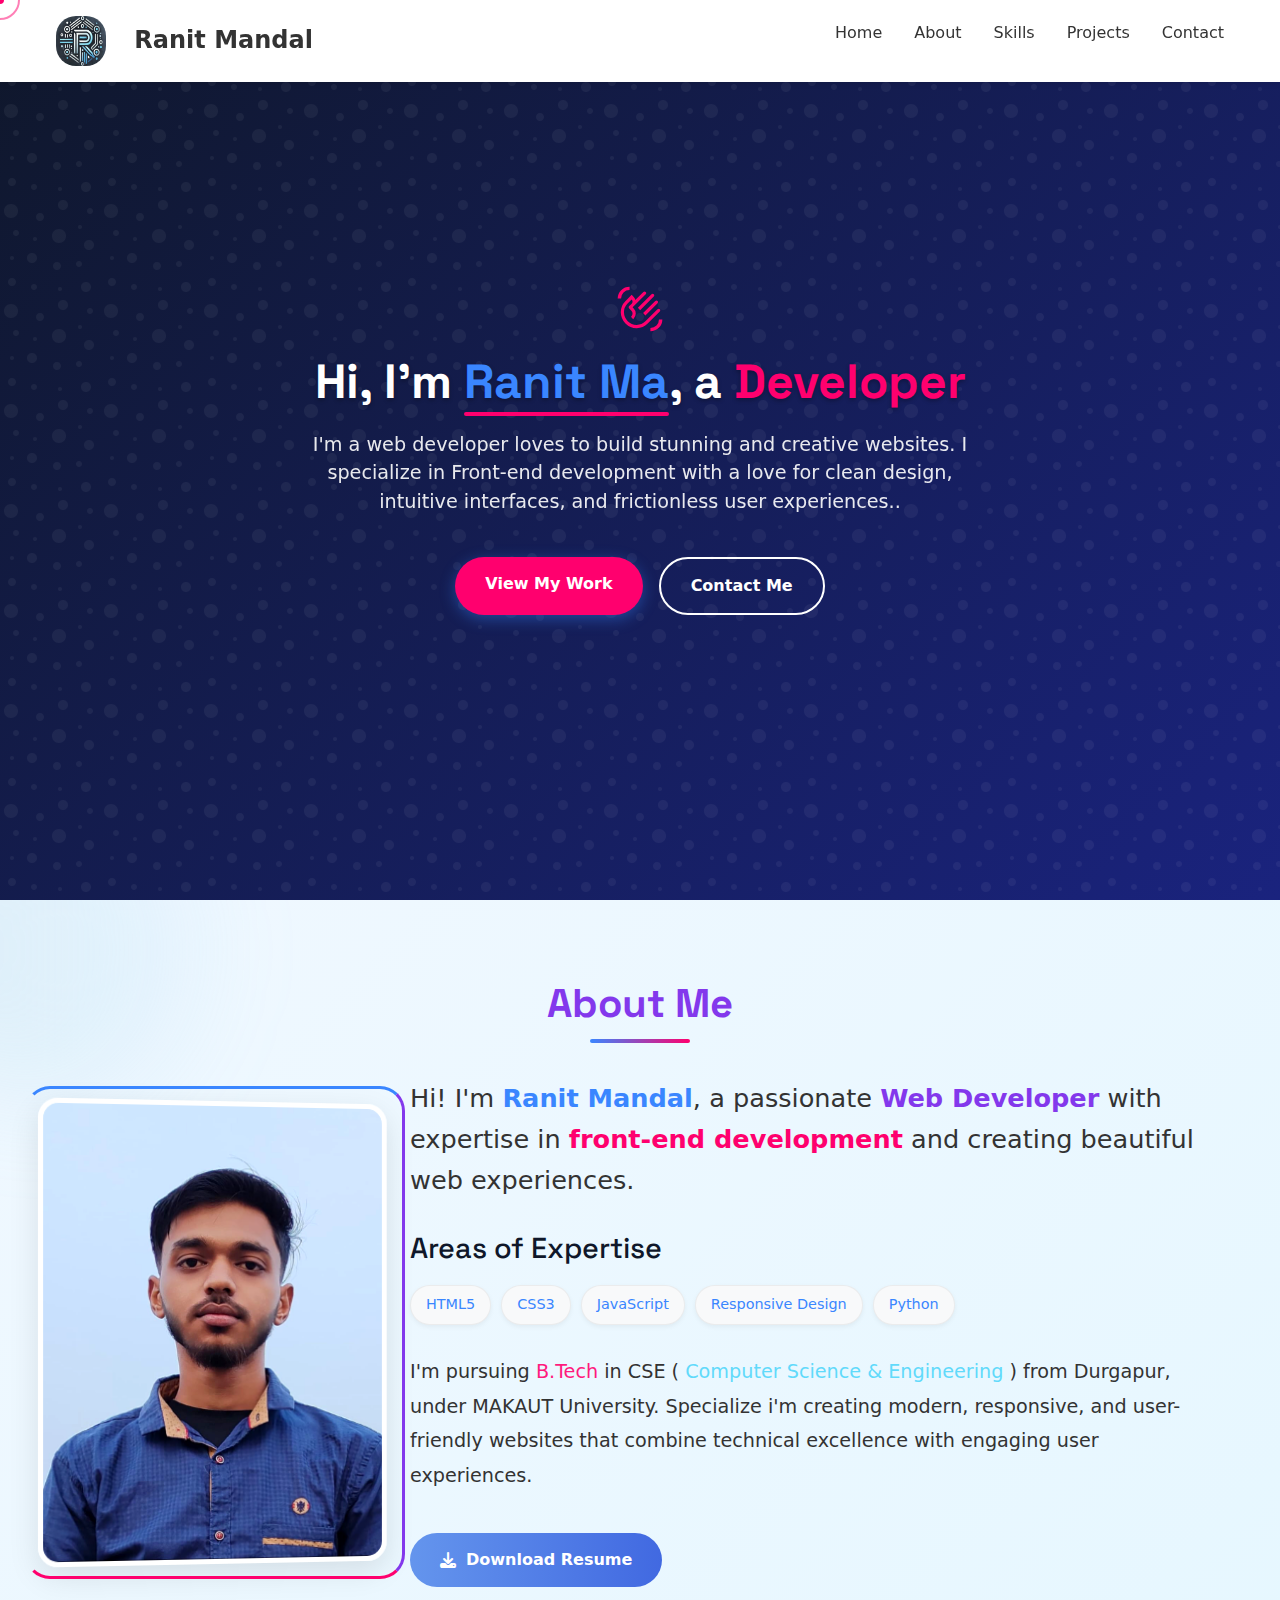
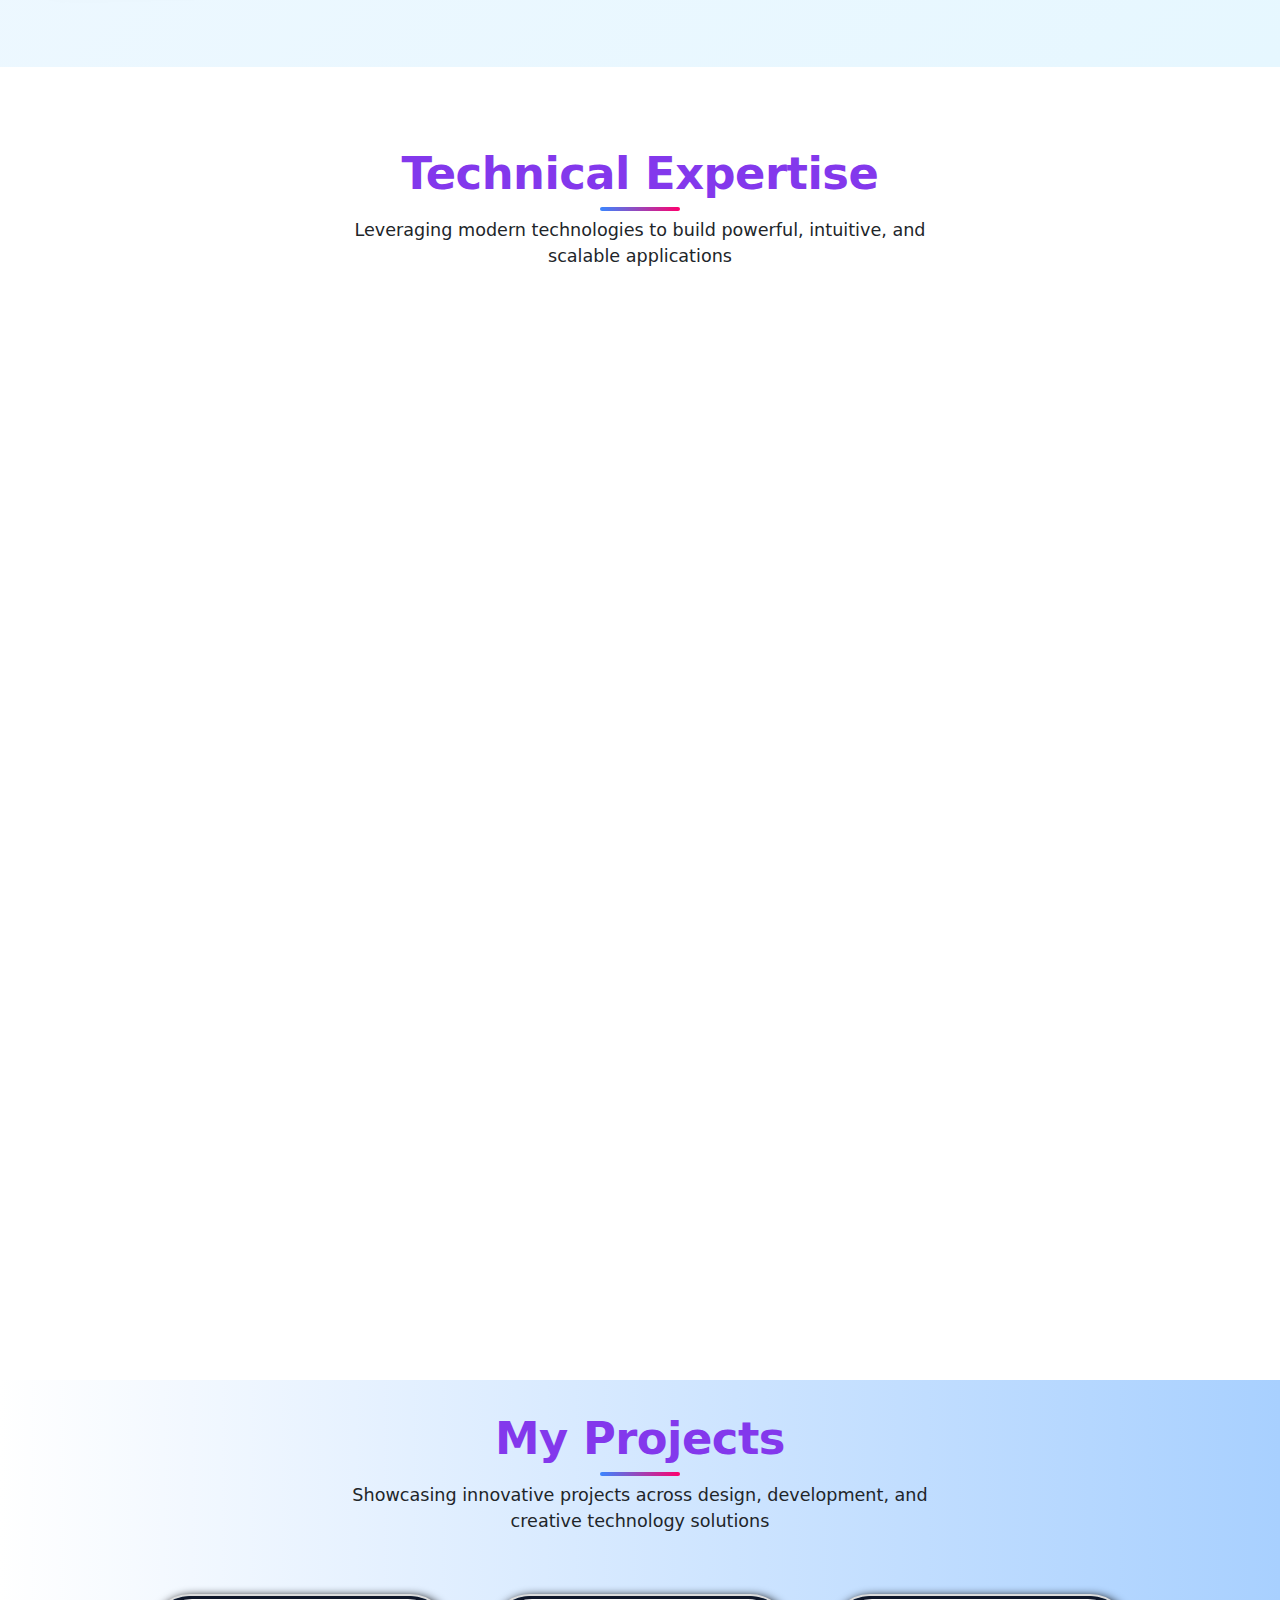
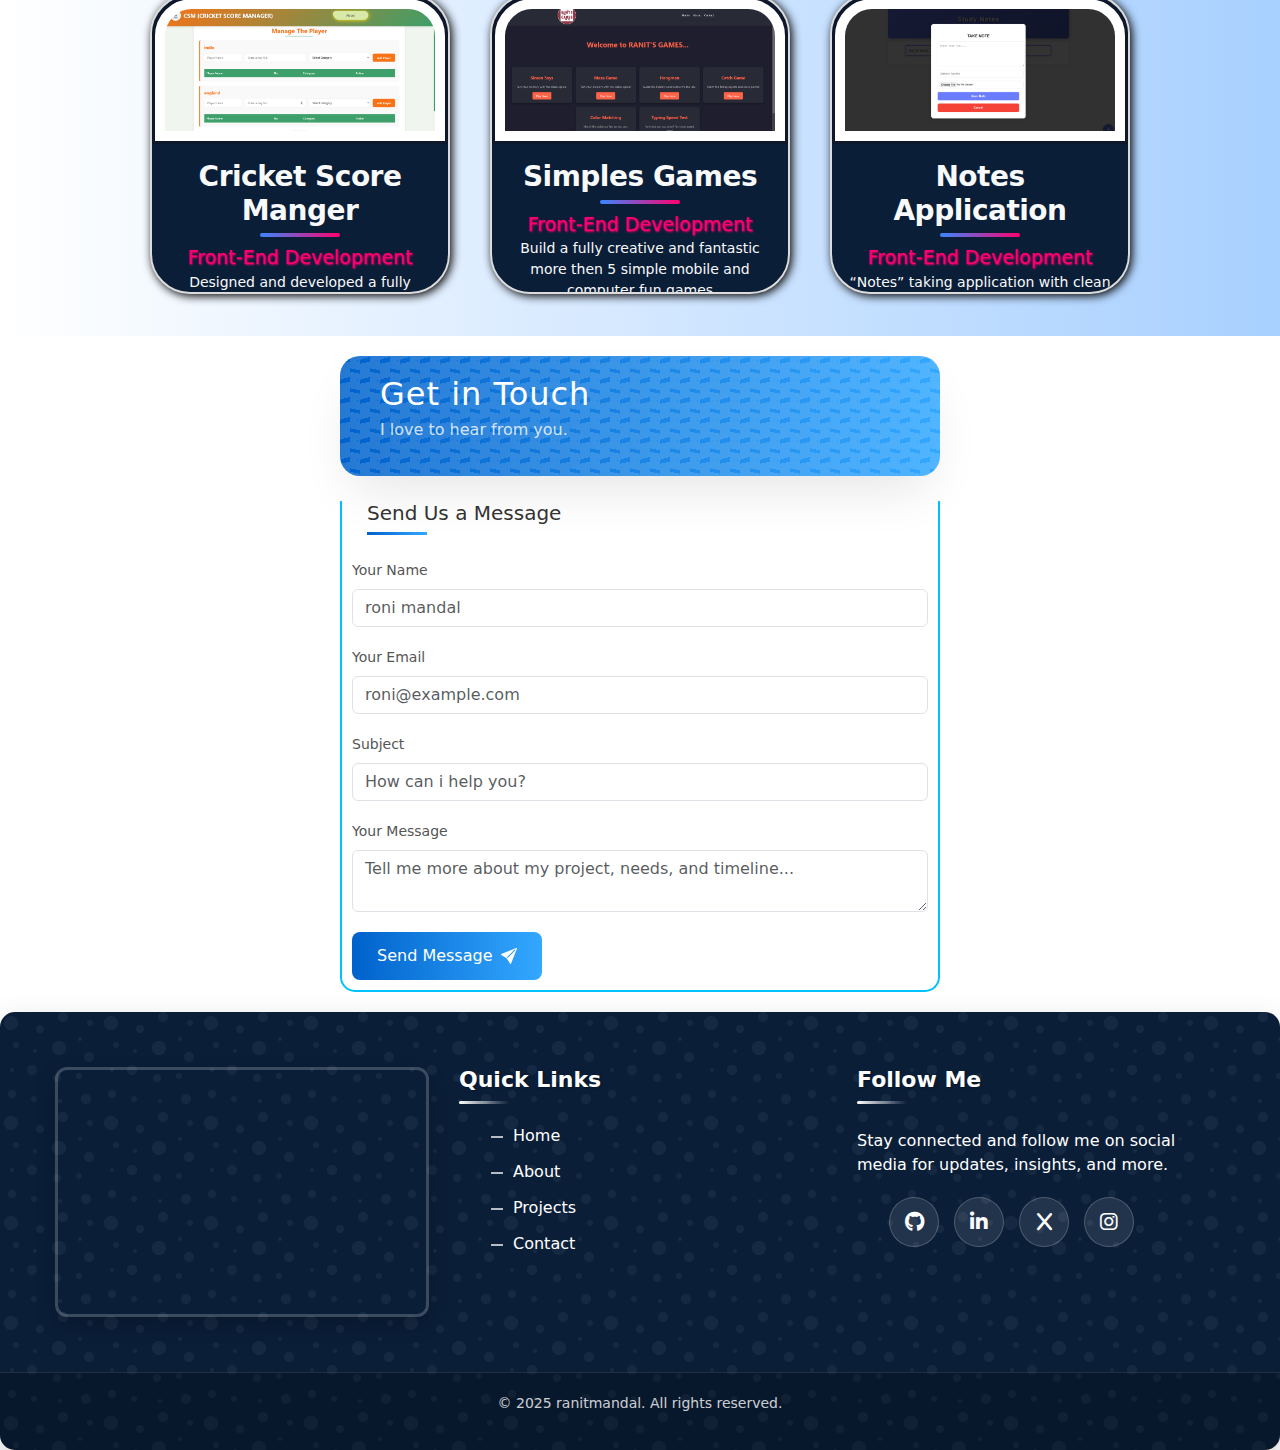
<file: index.html>
<!DOCTYPE html>
<html lang="en">
<head>
    <meta charset="UTF-8">
    <meta name="viewport" content="width=device-width, initial-scale=1.0">
    <link rel="stylesheet" href="styles.css">
    <link rel="icon" href="logoMy.JPG" type="image/x-icon">
    <link href="https://cdn.jsdelivr.net/npm/bootstrap@5.3.0/dist/css/bootstrap.min.css" rel="stylesheet">
    <link href="https://fonts.googleapis.com/css2?family=Press+Start+2P&amp;display=swap" rel="stylesheet"/>
    <link href="https://fonts.googleapis.com/css2?family=Material+Symbols+Outlined" rel="stylesheet" />
    <link rel="stylesheet" href="https://cdnjs.cloudflare.com/ajax/libs/font-awesome/6.5.0/css/all.min.css">
    <meta name="description" content="Portfolio website showcasing my skills, projects, and contact information">
    <meta name="title" content="Ranit Mandal - Portfolio">
    <meta property="og:title" content="Ranit Mandal - Portfolio">
    <meta property="og:description" content="Portfolio website showcasing my skills, projects, and contact information">
    <meta property="og:url" content="https://ranitmandal.netlify.app">
    <title>Ranit Mandal - Portfolio</title>
</head>
<body>
    
    <div class="preloader">
        <div class="loader"></div>
    </div> 
    
    
    <div class="cursor-dot"></div>
    <div class="cursor-outline"></div>
    <header>
        <nav class="nav-container">
            <nav>
                <a href="#" class="logo">
                    <img alt="Logo" height="50" src="logoMy.JPG" width="50"/>
                        Ranit Mandal
                </a>
                <button class="btn btn-primary" type="button" data-bs-toggle="offcanvas" data-bs-target="#offcanvasBottom" aria-controls="offcanvasBottom" id = "tg_button">☰</button>
                <div class="offcanvas offcanvas-bottom" tabindex="-1" id="offcanvasBottom" aria-labelledby="offcanvasBottomLabel">
                    <div class="offcanvas-header">
                        <h5 class="offcanvas-title" id="offcanvasBottomLabel">MENU LIST</h5>
                        <button type="button" class="btn-close" data-bs-dismiss="offcanvas" aria-label="Close"></button>
                    </div>
                    <div class="offcanvas-body small">
                        <ul class="nav-links">
                            <li><a href="#home">Home</a></li>
                            <li><a href="#about">About</a></li>
                            <li><a href="#skills">Skills</a></li>
                            <li><a href="#projects">Projects</a></li>
                            <li><a href="#contact">Contact</a></li>
                        </ul>
                    </div>
                </div>
                <div class = "Big-screen-responsive">
                    <ul class="nav-links2">
                        <li><a href="#home">Home</a></li>
                        <li><a href="#about">About</a></li>
                        <li><a href="#skills">Skills</a></li>
                        <li><a href="#projects">Projects</a></li>
                        <li><a href="#contact">Contact</a></li>
                    </ul>
                </div>
            </nav>
        </nav>
    </header>
    <section class="hero-section" id ="home">
        <div class="hero-content">
            <svg xmlns="http://www.w3.org/2000/svg" height="48px" viewBox="0 -960 960 960" width="48px" fill=" #ff006e" class = "material-symbols-outlined"><path d="M438.07-502.54 710-773.48q9.7-9.72 22.66-9.72 12.97 0 22.69 9.7t9.6 22.56q-.12 12.85-9.6 22.57L482.93-456.2l-44.86-46.34Zm104.47 104.47 242.94-242.69q9.54-9.48 22.97-9.48 13.42 0 23.14 9.6 9.71 9.6 9.71 22.43 0 12.84-9.71 22.56L587.65-351.48l-45.11-46.59ZM189.02-191.35q-92.67-92.67-93.77-222.3-1.1-129.63 91.34-222.07l127.02-127.26 41.04 41.05q13.28 13.21 21.34 30.88 8.05 17.66 8.81 33.33l163.48-164.24q9.79-9.71 23.09-9.71t23.02 9.65q9.72 9.65 9.72 23.03t-9.72 23.14l-201.8 201.57-61.18 61.65 22.66 22.41q42.47 42.71 41.45 102.29-1.02 59.58-43.74 102.3l-8.19 8.2-45.11-46.35 8.43-8.2q24.29-24.28 24.31-56.94.02-32.67-23.26-55.95L264.07-489q-10.44-10.36-10.44-24.45t10.44-24.29l50.26-49.5q16.76-17 16.52-42.14-.24-25.14-17.24-42.14l-81.68 81.91q-73.47 73.24-72.26 175.96 1.22 102.72 74.7 176.19 74 74 177 75.5t176.19-71.68L829.8-475.65q9.84-9.72 23.12-9.72 13.28 0 22.87 9.56 9.6 9.56 9.6 22.53t-9.48 22.74L633.96-188.59q-92.44 92.44-222.35 91.18-129.91-1.26-222.59-93.94ZM409.61-411.7ZM688.04-33.07l1-68.13q70.76 0 120.38-49.5 49.62-49.5 49.62-120.5l67.89-1q0 99.2-69.96 169.17Q787-33.07 688.04-33.07ZM33.07-688.04q0-98.96 69.91-168.93 69.91-69.96 169.22-69.96l-1 67.89q-71 0-120.5 49.62t-49.5 120.38l-68.13 1Z"/></svg>
            <h1 class="hero-heading">Hi, I'm <span class ="hero-heading2"> Ranit Mandal </span>, a <span style = "color:#ff006e; ;"> Developer</span></h1>
            <p class="hero-paragraph">
                I'm a web developer loves to build stunning and creative websites. 
                I specialize in Front-end development with a love for clean design, intuitive interfaces, and frictionless user  experiences..
            </p>
            <nav class="cta-buttons">
                <a href = "#projects" class="cta-button cta-button-primary">View My Work</a>
                <a href = "#contact" class="cta-button cta-button-secondary">Contact Me</a>
            </nav>
        </div>
    </section>

    <section id="about" class="about-me-section">
    <div class="section-container">
        <h2 class="section-title">About Me</h2>
        <div class="about-me-content">
            <div class="profile-container">
                <img src="my_pic.jpg" alt="Your Name" class="profile-pic">
                <div class="loading-border"></div>
            </div>
            <div class="about-text">
                <p class="intro-text">
                    Hi! I'm <span class="name-highlight">Ranit Mandal</span>, a passionate 
                    <span class="role-highlight">Web Developer</span> with expertise in 
                    <span class="skill-highlight">front-end development</span> and creating beautiful 
                    web experiences.
                </p>
                <div class="skills-list">
                    <h3 class="skills-title">Areas of Expertise</h3>
                    <ul class="skills-items">
                        <li class="skill-item">HTML5</li>
                        <li class="skill-item">CSS3</li>
                        <li class="skill-item">JavaScript</li>
                        <li class="skill-item">Responsive Design</li>
                        <li class="skill-item">Python</li>
                    </ul>
                </div>
                <p class="about-paragraph">
                    I'm pursuing <font color = "#FF1A7D"> B.Tech </font> in CSE ( <font color= "#61DAFB"> Computer Science & Engineering </font>) from Durgapur, under MAKAUT University.
                    Specialize i'm creating modern, responsive, and user-friendly websites 
                    that combine technical excellence with engaging user experiences.
                </p>
                <div class="resume-button">
                    <a href="my_CV.pdf" download class="downloadButton">
                        Download Resume
                    </a>
                </div>
            </div>
        </div>
    </div>
    </section>

    <section class="skills-section" id ="skills">
    <div class="container">
        <div class="section-header">
            <h2 class="section-title2">Technical Expertise</h2>
            <p class="section-subtitle">Leveraging modern technologies to build powerful, intuitive, and scalable applications</p>
        </div>

        <div class="skills-grid">
            
            <div class="skill-card">
                <div class="skill-header">
                    <div class="skill-icon-wrapper webdev-color">
                        <i class="fas fa-globe"></i>
                    </div>
                    <h3 class="skill-title">Web Development</h3>
                </div>
                <p class="skill-description">Building responsive, high-performance websites with modern frameworks and best practices</p>
                <div class="skill-progress-container">
                    <span class="skill-level">Advanced (80%)</span>
                    <div class="skill-progress-bar">
                        <div class="skill-progress-fill progress-webdev" style="width: 80%;"></div>
                    </div>
                </div>
            </div>

            <div class="skill-card">
                <div class="skill-header">
                    <div class="skill-icon-wrapper html-color">
                        <i class="fab fa-html5"></i>
                    </div>
                    <h3 class="skill-title">HTML & HTML5</h3>
                </div>
                <p class="skill-description">Creating semantic, accessible markup with modern HTML5 features and best practices</p>
                <div class="skill-progress-container">
                    <span class="skill-level">Expert (95%)</span>
                    <div class="skill-progress-bar">
                        <div class="skill-progress-fill progress-html" style="width: 95%;"></div>
                    </div>
                </div>
            </div>

            <div class="skill-card">
                <div class="skill-header">
                    <div class="skill-icon-wrapper css-color">
                        <i class="fab fa-css3-alt"></i>
                    </div>
                    <h3 class="skill-title">CSS & CSS3</h3>
                </div>
                <p class="skill-description">Crafting modern, responsive designs with CSS3, Flexbox, Grid, and animations</p>
                <div class="skill-progress-container">
                    <span class="skill-level">Advanced (85%)</span>
                    <div class="skill-progress-bar">
                        <div class="skill-progress-fill progress-css" style="width: 85%;"></div>
                    </div>
                </div>
            </div>

           
            <div class="skill-card">
                <div class="skill-header">
                    <div class="skill-icon-wrapper javascript-color">
                        <i class="fab fa-js"></i>
                    </div>
                    <h3 class="skill-title">JavaScript</h3>
                </div>
                <p class="skill-description">Building dynamic, interactive applications using modern JavaScript and ES6+ features</p>
                <div class="skill-progress-container">
                    <span class="skill-level">Proficient (75%)</span>
                    <div class="skill-progress-bar">
                        <div class="skill-progress-fill progress-javascript" style="width: 75%;"></div>
                    </div>
                </div>
            </div>

            <div class="skill-card">
                <div class="skill-header">
                    <div class="skill-icon-wrapper bootstrap-color">
                        <i class="fab fa-bootstrap"></i>
                    </div>
                    <h3 class="skill-title">Bootstrap</h3>
                </div>
                <p class="skill-description">Building responsive layouts and components using Bootstrap framework</p>
                <div class="skill-progress-container">
                    <span class="skill-level">Intermediate (60%)</span>
                    <div class="skill-progress-bar">
                        <div class="skill-progress-fill progress-bootstrap" style="width: 60%;"></div>
                    </div>
                </div>
            </div>

            <div class="skill-card">
                <div class="skill-header">
                    <div class="skill-icon-wrapper jquery-color">
                        <i class="fab fa-js"></i>
                    </div>
                    <h3 class="skill-title">jQuery</h3>
                </div>
                <p class="skill-description">Efficient DOM manipulation and event handling using jQuery</p>
                <div class="skill-progress-container">
                    <span class="skill-level">Intermediate (60%)</span>
                    <div class="skill-progress-bar">
                        <div class="skill-progress-fill progress-bootstrap" style="width: 60%;"></div>
                    </div>
                </div>
            </div>
              

            <div class="skill-card">
                <div class="skill-header">
                    <div class="skill-icon-wrapper python-color">
                        <i class="fab fa-python"></i>
                    </div>
                    <h3 class="skill-title">Python</h3>
                </div>
                <p class="skill-description">Developing automation scripts, data processing tools, and backend services</p>
                <div class="skill-progress-container">
                    <span class="skill-level">Advanced (80%)</span>
                    <div class="skill-progress-bar">
                        <div class="skill-progress-fill progress-python" style="width: 80%;"></div>
                    </div>
                </div>
            </div>

            <div class="skill-card">
                <div class="skill-header">
                    <div class="skill-icon-wrapper typescript-color">
                        <i class="fab fa-js"></i>
                    </div>
                    <h3 class="skill-title">TypeScript</h3>
                </div>
                <p class="skill-description">Building robust, type-safe applications with advanced TypeScript features</p>
                <div class="skill-progress-container">
                    <span class="skill-level">Intermediate (80%)</span>
                    <div class="skill-progress-bar">
                        <div class="skill-progress-fill progress-typescript" style="width: 60%;"></div>
                    </div>
                </div>
            </div>

            
            <div class="skill-card">
                <div class="skill-header">
                    <div class="skill-icon-wrapper react-color">
                        <i class="fab fa-react"></i>
                    </div>
                    <h3 class="skill-title">React</h3>
                </div>
                <p class="skill-description">Developing complex, state-driven UIs with React, Redux, and modern React patterns</p>
                <div class="skill-progress-container">
                    <span class="skill-level">Bigener (40%)</span>
                    <div class="skill-progress-bar">
                        <div class="skill-progress-fill progress-react" style="width: 40%;"></div>
                    </div>
                </div>
            </div>

            
            <div class="skill-card">
                <div class="skill-header">
                    <div class="skill-icon-wrapper nodejs-color">
                        <i class="fab fa-node-js"></i>
                    </div>
                    <h3 class="skill-title">Node.js</h3>
                </div>
                <p class="skill-description">Building scalable, efficient backend services and APIs with Node.js and Express</p>
                <div class="skill-progress-container">
                    <span class="skill-level">Bigener (45%)</span>
                    <div class="skill-progress-bar">
                        <div class="skill-progress-fill progress-nodejs" style="width: 45%;"></div>
                    </div>
                </div>
            </div>

        </div>
    </div>
    </section>

    <section class="project-container" id ="projects">
        <div class="section-header">
            <h2 class="section-title2">My Projects</h2>
            <p class="section-subtitle">Showcasing innovative projects across design, development, and creative technology solutions</p>
        </div>
        <div class="projects-grid">
          
          <div class="project-card" >
            <div class="project-image">
              <img src="crickerScoreManager.png" alt="Cricket score manager">
            </div>
            <div class="project-details">
              <h3 class="project-title">Cricket Score Manger</h3>
              <div class="project-category">Front-End Development</div>
              <p class="project-description">Designed and developed a fully functional Cricket Score Manager
                using HTML, CSS, and JavaScript, enabling users to manage live
                cricket matches with real-time scoring.</p>
            </div>
            <a href="https://cmsbyranit.netlify.app/" target="_blank" class="view-button" rel="noopener" title = "redGames" >View Project</a>
          </div>
          
          <div class="project-card">
            <div class="project-image">
              <img src="games.png" alt="SimpleGames">
            </div>
            <div class="project-details">
              <h3 class="project-title">Simples Games</h3>
              <div class="project-category">Front-End Development</div>
              <p class="project-description">Build a fully creative and fantastic more then 5 simple mobile and
                computer fun games </p>
            </div>
          <a href="https://ranitsgames.netlify.app/" target="_blank" class="view-button" rel="noopener" title = "notesapp" >View Project</a>
          </div>

          <div class="project-card">
            <div class="project-image">
              <img src="notesApplication.png" alt="AI Design Assistant">
            </div>
            <div class="project-details">
              <h3 class="project-title"> Notes Application</h3>
              <div class="project-category">Front-End Development</div>
              <p class="project-description">“Notes” taking application with clean and clear UI experience. It’s
                developed using html, css and javascript </p>
            </div>
          <a href="https://notesbyranit.tiiny.site/" target="_blank" class="view-button" rel="noopener" title = "notesapp" >View Project</a>
          </div>

        </div>
      </section>

      <section class="contact_section" id = "contact">
        <div class="contact-container">
            <div class="contact-for">
                <div class="contact-header">
                    <div class="geometric-pattern"></div>
                    <div class="header-content">
                        <h2>Get in Touch</h2>
                        <p>I love to hear from you.</p>
                    </div>
                </div>
            </div>
        </div>

        <div class="contact-form">
            <h3>Send Us a Message</h3>
            <form action = "https://formspree.io/f/mgvakdrq" method="post">
              <div class="form-group">
                <label for="name">Your Name</label>
                <input type="text" id="name" class="form-control" placeholder="roni mandal" name ="name">
              </div>
              
              <div class="form-group">
                <label for="email">Your Email</label>
                <input type="email" id="email" class="form-control" placeholder="roni@example.com" name = "email">
              </div>
              
              <div class="form-group">
                <label for="subject">Subject</label>
                <input type="text" id="subject" class="form-control" placeholder="How can i help you?" name ="help">
              </div>
              
              <div class="form-group">
                <label for="message">Your Message</label>
                <textarea id="message" class="form-control" placeholder="Tell me more about my project, needs, and timeline..." name ="mASSAGE"></textarea>
              </div>
              
              <button type="submit" class="btn-submit">
                Send Message
                <svg xmlns="http://www.w3.org/2000/svg" width="16" height="16" fill="currentColor" viewBox="0 0 16 16">
                  <path d="M15.964.686a.5.5 0 0 0-.65-.65L.767 5.855H.766l-.452.18a.5.5 0 0 0-.082.887l.41.26.001.002 4.995 3.178 3.178 4.995.002.002.26.41a.5.5 0 0 0 .886-.083l6-15Zm-1.833 1.89L6.637 10.07l-.215-.338a.5.5 0 0 0-.154-.154l-.338-.215 7.494-7.494 1.178-.471-.47 1.178Z"/>
                </svg>
              </button>
            </form>
          </div>
        </div>
    </section>
    
    <footer class="footer">
        <div class="footer-content">
          <!-- Location Map -->
          <div class="location-map">
            <iframe src="https://www.google.com/maps/embed?pb=!1m18!1m12!1m3!1d117057.26374733887!2d87.2177723090745!3d23.53108196013567!2m3!1f0!2f0!3f0!3m2!1i1024!2i768!4f13.1!3m3!1m2!1s0x39f7710b47a89171%3A0x429e1bdb57e009dd!2sDurgapur%2C%20West%20Bengal!5e0!3m2!1sen!2sin!4v1742458873617!5m2!1sen!2sin" width="600" height="450" style="border:0;" allowfullscreen="" loading="lazy" referrerpolicy="no-referrer-when-downgrade"></iframe>
          </div>
    
          <!-- Quick Links -->
          <div class="quick-links">
            <h3>Quick Links</h3>
            <ul>
              <li><a href="#home">Home</a></li>
              <li><a href="#about">About</a></li>
              <li><a href="#projects">Projects</a></li>
              <li><a href="#contact">Contact</a></li>
            </ul>
          </div>
    
          <!-- Social Media Links -->
          <div class="social-links">
            <h3>Follow Me</h3>
            <p>Stay connected and follow me on social media for updates, insights, and more.</p>
            <ul class="social-icons">
              <li><a href="https://github.com/Rmandal6294" target="_blank" rel="noopener" title = "github" class="pulse"><i class="fab fa-github"></i></a></li>
              <li><a href="https://www.linkedin.com/in/ranit-m-04a73326b" target="_blank" rel="noopener" title="linkedin"><i class="fab fa-linkedin-in"></i></a></li>
              <li><a href="https://x.com/RanitManda6294" target="_blank" rel="noopener" title = "x" ><i class="fab fa-x"></i></a></li>
              <li><a href="https://www.instagram.com/ranit.mmm" target="_blank" rel="noopener" title = "instagram" ><i class="fab fa-instagram"></i></a></li>
            </ul>
          </div>
        </div>
    
        <!-- Copyright Notice -->
        <div class="copyright">
          <p>&copy; 2025 ranitmandal. All rights reserved.</p>
        </div>
      </footer>





    <script src="https://cdn.jsdelivr.net/npm/@popperjs/core@2.11.6/dist/umd/popper.min.js"></script>
    <script src="https://cdn.jsdelivr.net/npm/bootstrap@5.3.0/dist/js/bootstrap.min.js"></script>
    <script>
        function typingEffect() {
            const text = "Ranit Mandal";
            const heading = document.querySelector(".hero-heading2");
            let index = 0;
            let isDeleting = false;
    
            function type() {
                if (isDeleting) {
                    heading.textContent = text.substring(0, index--);
                    if (index < 0) {
                        isDeleting = false;
                        setTimeout(type, 500); // Pause before starting to type again
                    } else {
                        setTimeout(type, 100);
                    }
                } else {
                    heading.textContent = text.substring(0, index++);
                    if (index > text.length) {
                        isDeleting = true;
                        setTimeout(type, 500); // Pause before starting to delete
                    } else {
                        setTimeout(type, 100);
                    }
                }
            }
            type(); // Start the typing effect
        }
    
        window.onload = typingEffect;


        window.addEventListener('load', function() {
            setTimeout(function() {
                const preloader = document.querySelector('.preloader');
                preloader.classList.add('hide-preloader');
                
                // After adding the class, we should also set display to none to completely remove it from the flow
                setTimeout(function() {
                    preloader.style.display = 'none';
                }, 500); // Wait for transition to complete
            }, 500);
        });
        
        // Custom cursor animation
        document.addEventListener('mousemove', function(e) {
            const cursorDot = document.querySelector('.cursor-dot');
            const cursorOutline = document.querySelector('.cursor-outline');
            
            cursorDot.style.left = e.clientX + 'px';
            cursorDot.style.top = e.clientY + 'px';
            
            cursorOutline.style.left = e.clientX + 'px';
            cursorOutline.style.top = e.clientY + 'px';
        });

        

        const projectCards = document.querySelectorAll('.project-card');

        projectCards.forEach((card) => {
            const projectImage = card.querySelector('.project-image');
            
            card.addEventListener('mouseenter', () => {
                projectImage.style.display = 'none';
            });

            card.addEventListener('mouseleave', () => {
                projectImage.style.display = 'block';
            });
        });
       
        
    </script>
    
</body>
</html>
</file>
<file: styles.css>
@import url('https://fonts.googleapis.com/css2?family=Space+Grotesk&display=swap');
@import url('https://fonts.googleapis.com/css2?family=Poppins&display=swap');

/* Basic CSS Reset */
:root {
    --primary-color: #3a86ff;
    --secondary-color: #8338ec;
    --accent-color: #ff006e;
    --dark-color: #0f172a;
    --light-color: #f8f9fa;
    --text-color: #2d3748;
    --primary-white: #ffffff;
    --primary-blue: #1a3c6e;
    --accent-light-blue: #4d80bf;
    --accent-dark-blue: #0a1e38;
    --neon-blue: #00c2ff;
    --bg-gradient: linear-gradient(135deg, #0f172a 0%, #1a237e 100%);
    --card-bg: rgba(255, 255, 255, 0.05);
    --card-border: rgba(255, 255, 255, 0.1);
    --text-shadow: 0px 2px 4px rgba(0, 0, 0, 0.3);
    --box-shadow: 0 10px 30px rgba(0, 0, 0, 0.1);
    --transition: all 0.3s cubic-bezier(0.25, 0.46, 0.45, 0.94);
}
* {
    margin: 0;
    padding: 0;
    box-sizing: border-box;
}

body {
    font-family: 'Poppins', sans-serif;
    line-height: 1.6;
    color: var(--text-color);
    background-color: #f5f8fa;
}

::-webkit-scrollbar {
    width: 10px;
}

::-webkit-scrollbar-track {
    background: rgba(0, 0, 0, 0.05);
}

::-webkit-scrollbar-thumb {
    background: var(--primary-color);
    border-radius: 10px;
}

::-webkit-scrollbar-thumb:hover {
    background: var(--secondary-color);
}



header {
    background: #ffffff;
    box-shadow: 0 2px 5px rgba(0,0,0,0.1);
    position: fixed;
    width: 100%;
    top: 0;
    z-index: 1000;
}

.nav-container {
    max-width: 1200px;
    margin: 0 auto;
    padding: 1rem;
}

.nav-container nav {
    display: flex;
    justify-content: space-between;
    align-items: center;
}

.logo {
    font-size: 1.5rem;
    font-weight: bold;
    color: #333;
    text-decoration: none;
}
.logo img{
    border-radius: 40%;
    margin-right: 20px;
}
 

.nav-links{
    display: flex;
    flex-direction: row;
    flex-wrap: wrap;
    list-style: none;
    text-align: center;
}

#tg_button{
    display: none;
}

.nav-links li {
    margin-left: 2rem;
    margin: 5px auto;
}

.nav-links a {
    text-decoration: none;
    color: #333;
    font-size:larger;
    font-weight: bolder;
    font-weight: 500;
    transition: color 0.3s ease;
}

.nav-links a:hover {
    color: #007bff;
}

.nav-links2 {
    display: flex;
    list-style: none;
}

.nav-links2 li {
    margin-left: 2rem;
}

.nav-links2 a {
    text-decoration: none;
    color: #333;
    font-weight: 500;
    transition: color 0.3s ease;
}

.nav-links2 a:hover {
    color: #007bff;
}

@media (max-width: 768px) {
    .Big-screen-responsive{
        display: none;
    }
    #tg_button{
        display: block;
    }
}

.hero-section {
    height: 100vh;
    background: var(--bg-gradient);
    color: white;
    display: flex;
    align-items: center;
    justify-content: center;
    text-align: center;
    padding: 2rem;
}
.hero-section::before{
    content: "";
    position: absolute;
    top: 0;
    left: 0;
    width: 100%;
    height: 100%;
    background-image: url("data:image/svg+xml,%3Csvg width='100' height='100' viewBox='0 0 100 100' xmlns='http://www.w3.org/2000/svg'%3E%3Cpath d='M11 18c3.866 0 7-3.134 7-7s-3.134-7-7-7-7 3.134-7 7 3.134 7 7 7zm48 25c3.866 0 7-3.134 7-7s-3.134-7-7-7-7 3.134-7 7 3.134 7 7 7zm-43-7c1.657 0 3-1.343 3-3s-1.343-3-3-3-3 1.343-3 3 1.343 3 3 3zm63 31c1.657 0 3-1.343 3-3s-1.343-3-3-3-3 1.343-3 3 1.343 3 3 3zM34 90c1.657 0 3-1.343 3-3s-1.343-3-3-3-3 1.343-3 3 1.343 3 3 3zm56-76c1.657 0 3-1.343 3-3s-1.343-3-3-3-3 1.343-3 3 1.343 3 3 3zM12 86c2.21 0 4-1.79 4-4s-1.79-4-4-4-4 1.79-4 4 1.79 4 4 4zm28-65c2.21 0 4-1.79 4-4s-1.79-4-4-4-4 1.79-4 4 1.79 4 4 4zm23-11c2.76 0 5-2.24 5-5s-2.24-5-5-5-5 2.24-5 5 2.24 5 5 5zm-6 60c2.21 0 4-1.79 4-4s-1.79-4-4-4-4 1.79-4 4 1.79 4 4 4zm29 22c2.76 0 5-2.24 5-5s-2.24-5-5-5-5 2.24-5 5 2.24 5 5 5zM32 63c2.76 0 5-2.24 5-5s-2.24-5-5-5-5 2.24-5 5 2.24 5 5 5zm57-13c2.76 0 5-2.24 5-5s-2.24-5-5-5-5 2.24-5 5 2.24 5 5 5zm-9-21c1.105 0 2-.895 2-2s-.895-2-2-2-2 .895-2 2 .895 2 2 2zM60 91c1.105 0 2-.895 2-2s-.895-2-2-2-2 .895-2 2 .895 2 2 2zM35 41c1.105 0 2-.895 2-2s-.895-2-2-2-2 .895-2 2 .895 2 2 2zM12 60c1.105 0 2-.895 2-2s-.895-2-2-2-2 .895-2 2 .895 2 2 2z' fill='rgba(255,255,255,0.05)' fill-rule='evenodd'/%3E%3C/svg%3E");
    z-index: 0;
}

.hero-content {
    max-width: 800px;
    margin: 0 auto;
    position: relative;
    z-index: 1;
    text-align: center;
}

.material-symbols-outlined {
    font-size: 3rem;
    color: #ffbe0b;
    animation: wave 2s ease-in-out infinite;
    display: inline-block;
    margin-bottom: 20px;
}

  @keyframes wave {
    0% { transform: rotate(0deg); }
    10% { transform: rotate(14deg); }
    20% { transform: rotate(-8deg); }
    30% { transform: rotate(14deg); }
    40% { transform: rotate(-4deg); }
    50% { transform: rotate(10deg); }
    60% { transform: rotate(0deg); }
    100% { transform: rotate(0deg); }
  }

.hero-heading {
    font-size: 3rem;
    font-weight: 700;
    margin-bottom: 20px;
    line-height: 1.2;
    text-shadow: var(--text-shadow);
    font-family: 'Space Grotesk', sans-serif;
}
.hero-heading2 {
    display: inline-block;
    position: relative;
    color: var(--primary-color);
    font-weight: 700;
}
.hero-heading2::after {
    content: '';
    position: absolute;
    width: 100%;
    height: 4px;
    bottom: -5px;
    left: 0;
    background: var(--accent-color);
    border-radius: 2px;
}
.hero-paragraph {
    font-size: 1.2rem;
        max-width: 700px;
            margin: 0 auto 40px;
                opacity: 0.9;
}

.cta-buttons {
    display: flex;
    gap: 1rem;
    justify-content: center;
    margin-top: 30px;
}

.cta-button {
    padding: 15px 30px;
        border-radius: 50px;
            font-size: 1rem;
                font-weight: 600;
                    cursor: pointer;
                        transition: var(--transition);
                            border: none;
                                outline: none;
                                    position: relative;
                                        overflow: hidden;
                                            z-index: 1;
                                              text-decoration: none;
}
.cta-button::before {
    content: '';
        position: absolute;
            top: 0;
                left: 0;
                    width: 0;
                        height: 100%;
                            background: rgba(255, 255, 255, 0.1);
                                transition: width 0.5s ease;
                                    z-index: -1;
}

.cta-button:hover::before {
    width: 100%;
}

.cta-button-primary {
    background-color:#ff006e;
        color: white;
            box-shadow: 0 4px 15px rgba(58, 134, 255, 0.4);

}
.cta-button-primary:hover {
    transform: translateY(-5px);
        box-shadow: 0 5px 20px #ff006e;
}

.cta-button-secondary {
    background-color: transparent;
        color: white;
        border: 2px solid white;
}

.cta-button-secondary:hover {
    transform: translateY(-5px);
        background: rgba(255, 255, 255, 0.1);
}


.about-me-section {
    background: linear-gradient(135deg, #f0f8ff, #e6f7ff); /* Light blue gradient background */
        padding: 80px 20px;
            color: #333;
                    position: relative;
                        overflow: hidden; /* To contain pseudo-elements */
}

.about-me-section::before {
    content: '';
        position: absolute;
            top: -100px;
                left: -100px;
                    width: 300px;
                        height: 300px;
                            background: linear-gradient(to right, rgba(173, 216, 230, 0.3), rgba(135, 206, 250, 0.1)); /* Soft blue radial gradient */
                                border-radius: 50%;
                                    filter: blur(50px);
                                        z-index: 0;
}

.section-container {
    max-width: 1200px;
        margin: 0 auto;
            position: relative;
                z-index: 1; 
}

.section-title {
    font-size: 2.5rem;
    font-weight: 700;
    margin-bottom: 50px;
        text-align: center;
            position: relative;
                font-family: 'Space Grotesk', sans-serif;
                    color: var(--secondary-color);
}

.section-title::after {
    content: '';
        position: absolute;
            width: 100px;
                height: 4px;
                background: linear-gradient(90deg, var(--primary-color), var(--accent-color));
                        bottom: -15px;
                            left: 50%;
                                transform: translateX(-50%);
                                    border-radius: 2px;
}



.about-me-content {
    display: flex;
        align-items: center;
            flex-wrap: wrap; /* Responsive layout */
}
.profile-container {
    position: relative;
            width: 100%;
                max-width: 350px;
                    aspect-ratio: 1;
                        margin: 0 auto;
                            perspective: 1000px;
}


.profile-pic {
    width: 100%;
        height: auto;
            border-radius:20px;
                display: block;
                    object-fit: cover; /* Ensures the image covers the circle properly */
                        border: 5px solid #fff; /* Adds a white border around the image */
                            box-shadow: 0 0 20px rgba(0, 123, 255, 0.6);
                                box-shadow: var(--box-shadow);
                                    transition: var(--transition);
                                        transform: rotateY(5deg);
                                            filter: saturate(1.1) contrast(1.1);
}

.profile-container:hover .profile-pic {
    transform: rotateY(0deg);
}

/* Loading Border Styles */
.loading-border {
    position: absolute;
        top: -15px;
            left: -15px;
                right: -15px;
                    bottom: -15px;
                        border: 3px solid transparent;
                            border-radius: 25px;
                                border-top-color: var(--primary-color);
                                    border-right-color: var(--secondary-color);
                                        border-bottom-color: var(--accent-color);
                                            animation: rotateLoader 6s linear infinite;
}

@keyframes rotateLoader {
    0% { transform: rotate(0deg); }
    100% { transform: rotate(360deg); }
}



@media (max-width: 768px){
    .profile-pic{
       width: 100%;
       height: auto !important;
       margin: 0px auto;
    }
    .loading-border{
    border-image-slice: 170; 
    }
}
@media (min-width: 992px) {
    .Big-screen-responsive {
        display: block;
    }
    #tg_button {
        display: none;
    }
}

@media (max-width: 991px) {
    .hero-heading {
        font-size: 2.5rem;
    }
    .about-me-content {
        grid-template-columns: 1fr;
        gap: 30px;
    }
    .profile-container {
        max-width: 300px;
    }
}

@media (max-width: 768px) {
    .hero-heading {
        font-size: 2rem;
    }
    .hero-paragraph {
        font-size: 1rem;
    }
    .cta-buttons {
        flex-direction: column;
        gap: 15px;
        max-width: 300px;
        margin: 30px auto 0;
    }
    .section-title {
        font-size: 2rem;
    }
}

@media (max-width: 576px) {
    .hero-section {
        padding: 100px 20px 60px;
    }
    .hero-heading {
        font-size: 1.8rem;
    }
    .logo {
        font-size: 1.2rem;
    }
    .logo img {
        width: 40px;
        height: 40px;
    }
}

.about-text {
    flex: 2 1 600px;
    padding: 0 20px;
}

.intro-text {
    font-size: 1.6em;
    line-height: 1.6;
    margin-bottom: 30px;
}
.name-highlight, .role-highlight, .skill-highlight {
    color: var(--primary-color);
    font-weight: 600;
}

.role-highlight {
    color: var(--secondary-color);
}

.skill-highlight {
    color: var(--accent-color);
}

.skills-title {
    font-size: 1.8em;
    margin-bottom: 20px;
    color: var(--dark-color);
            font-family: 'Space Grotesk', sans-serif;
}

.skills-items {
    display: flex;
    flex-wrap: wrap;
    gap: 10px;
    list-style: none;
    padding: 0;
    margin-bottom: 25px;
}

.skill-item {
    background: var(--light-color);
    padding: 8px 15px;
    border-radius: 50px;
    font-size: 0.9rem;
    font-weight: 500;
    color: var(--primary-color);
    border: 1px solid rgba(0, 0, 0, 0.05);
    box-shadow: 0 2px 5px rgba(0, 0, 0, 0.05);
    transition: var(--transition);
}

.skill-item:hover {
    transform: translateY(-3px);
    box-shadow: 0 5px 10px rgba(0, 0, 0, 0.1);
    background: linear-gradient(135deg, var(--primary-color), var(--secondary-color));
    color: white;
    border-color: transparent;
}

.about-paragraph {
    font-size: 1.2em;
    line-height: 1.8;
    margin-top: 30px;
}

.resume-button {
    margin-top: 40px;
    text-align: left;
}

.downloadButton {
    display: inline-flex;
    align-items: center;
    background: linear-gradient(to right, #6495ed, #4169e1); /* Blue gradient button */
    color: white;
    padding: 15px 30px;
    border-radius: 30px;
    text-decoration: none;
    font-weight: 600;
    transition: transform 0.3s ease, box-shadow 0.3s ease;
    gap: 10px;
}

.downloadButton::before {
    content: "\f019";
    font-family: "Font Awesome 6 Free";
    font-weight: 900;
}

.downloadButton:hover {
    background: linear-gradient(to left, #6495ed, #4169e1); ;
    transform: translateY(-3px);
    box-shadow: 0 10px 20px rgba(58, 134, 255, 0.5);
}

.container {
    max-width: 1200px;
    margin: 0 auto;
    padding: 0 20px;
}

/* Skills Section Header */
.skills-section {
    padding: 80px 0;
    position: relative;
    overflow: hidden;
}

.section-header {
    text-align: center;
    margin-bottom: 60px;
    position: relative;
}

.section-title2 {
    font-size: 2.8rem;
    font-weight: 700;
    color: var(--secondary-color);
    margin-bottom: 16px;
    letter-spacing: -0.5px;
    position: relative;
    display: inline-block;
}

.section-title2::after {
    content: '';
    position: absolute;
    width: 80px;
    height: 4px;
    background: linear-gradient(90deg, var(--primary-color), var(--accent-color));
    bottom: -10px;
    left: 50%;
    transform: translateX(-50%);
    border-radius: 2px;
}

.section-subtitle {
    font-size: 1.1rem;
    color: var(--text-secondary);
    max-width: 600px;
    margin: 0 auto;
    font-weight: 400;
}

/* Background Elements */
.bg-element {
    position: absolute;
    opacity: 0.05;
    z-index: -1;
}

.bg-circle-1 {
    width: 400px;
    height: 400px;
    border-radius: 50%;
    background: var(--primary-color);
    top: -200px;
    left: -200px;
}

.bg-circle-2 {
    width: 300px;
    height: 300px;
    border-radius: 50%;
    background: var(--accent-color);
    bottom: -150px;
    right: -150px;
}

/* Skills Grid Styling */
.skills-grid {
    display: grid;
    grid-template-columns: repeat(auto-fill, minmax(280px, 1fr));
    gap: 30px;
    position: relative;
    z-index: 1;
}

/* Skill Card Redesign */
.skill-card {
    background: var(--card-bg);
    border-radius: 16px;
    padding: 30px;
    box-shadow: var(--shadow-sm);
    transition: var(--transition-smooth);
    position: relative;
    overflow: hidden;
    border: 1px solid rgba(0, 0, 0, 0.05);
    height: 220px;
    display: flex;
    flex-direction: column;
    justify-content: space-between;
    cursor: pointer;
}

.skill-card::before {
    content: '';
    position: absolute;
    top: 0;
    left: 0;
    width: 100%;
    height: 4px;
    background: linear-gradient(90deg, var(--primary-color), var(--accent-color));
    transform: scaleX(0);
    transform-origin: left;
    transition: transform 0.5s ease;
}

.skill-card:hover {
    transform: translateY(-15px);
    box-shadow: var(--shadow-lg);
}

.skill-card:hover::before {
    transform: scaleX(1);
}

/* Card Content */
.skill-header {
    display: flex;
    align-items: center;
    margin-bottom: 16px;
}

.skill-icon-wrapper {
    width: 50px;
    height: 50px;
    border-radius: 12px;
    display: flex;
    align-items: center;
    justify-content: center;
    font-size: 1.5rem;
    margin-right: 16px;
    transition: var(--transition-smooth);
    background: rgba(0, 0, 0, 0.03);
}

.skill-card:hover .skill-icon-wrapper {
    transform: rotate(10deg) scale(1.1);
}

.skill-title {
    font-size: 1.4rem;
    font-weight: 600;
    color: var(--secondary-color);
    transition: var(--transition-smooth);
}

.skill-description {
    font-size: 0.95rem;
    color: var(--text-secondary);
    margin-bottom: 20px;
    line-height: 1.5;
}

/* New Skill Progress Bar */
.skill-progress-container {
    position: relative;
    width: 100%;
}

.skill-progress-bar {
    height: 8px;
    border-radius: 4px;
    background: rgba(0, 0, 0, 0.05);
    position: relative;
    overflow: hidden;
}

.skill-progress-fill {
    position: absolute;
    top: 0;
    left: 0;
    height: 100%;
    border-radius: 4px;
    transition: width 1.5s cubic-bezier(0.165, 0.84, 0.44, 1);
}

.skill-level {
    position: absolute;
    top: -30px;
    right: 0;
    font-size: 0.9rem;
    font-weight: 600;
    color: var(--text-secondary);
    opacity: 0;
    transform: translateY(10px);
    transition: var(--transition-smooth);
}

.skill-card:hover .skill-level {
    opacity: 1;
    transform: translateY(0);
}

/* Custom Colors */
.webdev-color {
    color: #4361ee;
    background: rgba(67, 97, 238, 0.1);
}
.progress-webdev {
    background: linear-gradient(90deg, #4361ee, #7209b7);
}

.uiux-color {
    color: #f72585;
    background: rgba(247, 37, 133, 0.1);
}
.progress-uiux {
    background: linear-gradient(90deg, #f72585, #ff9e00);
}

.javascript-color {
    color: #f7df1e;
    background: rgba(247, 223, 30, 0.1);
}
.progress-javascript {
    background: linear-gradient(90deg, #f7df1e, #ff9500);
}

.react-color {
    color: #61dafb;
    background: rgba(97, 218, 251, 0.1);
}
.progress-react {
    background: linear-gradient(90deg, #61dafb, #3a86ff);
}

.nodejs-color {
    color: #43853d;
    background: rgba(67, 133, 61, 0.1);
}
.progress-nodejs {
    background: linear-gradient(90deg, #43853d, #8cc84b);
}

.python-color {
    color: #3776ab;
    background: rgba(55, 118, 171, 0.1);
}
.progress-python {
    background: linear-gradient(90deg, #3776ab, #4cc9f0);
}

.bootstrap-color {
    color: #563d7c;
    background: rgba(86, 61, 124, 0.1);
}
.progress-bootstrap {
    background: linear-gradient(90deg, #563d7c, #7952b3);
}

.html-color {
    color: #e34c26;
    background: rgba(227, 76, 38, 0.1);
}
.progress-html {
    background: linear-gradient(90deg, #e34c26, #ff9800);
}

.css-color {
    color: #2965f1;
    background: rgba(41, 101, 241, 0.1);
}
.progress-css {
    background: linear-gradient(90deg, #2965f1, #00b4d8);
}

.typescript-color {
    color: #3178c6;
    background: rgba(49, 120, 198, 0.1);
}
.progress-typescript {
    background: linear-gradient(90deg, #3178c6, #8338ec);
}

/* Animation for Cards */
@keyframes fadeIn {
    from {
        opacity: 0;
        transform: translateY(20px);
    }
    to {
        opacity: 1;
        transform: translateY(0);
    }
}

.skill-card {
    animation: fadeIn 0.6s forwards;
    opacity: 0;
}

/* Stagger Animation Delay */
.skill-card:nth-child(1) { animation-delay: 0.1s; }
.skill-card:nth-child(2) { animation-delay: 0.2s; }
.skill-card:nth-child(3) { animation-delay: 0.3s; }
.skill-card:nth-child(4) { animation-delay: 0.4s; }
.skill-card:nth-child(5) { animation-delay: 0.5s; }
.skill-card:nth-child(6) { animation-delay: 0.6s; }
.skill-card:nth-child(7) { animation-delay: 0.7s; }
.skill-card:nth-child(8) { animation-delay: 0.8s; }
.skill-card:nth-child(9) { animation-delay: 0.9s; }
.skill-card:nth-child(10) { animation-delay: 1s; }

/* Media Queries */
@media (max-width: 992px) {
    .skills-grid {
        grid-template-columns: repeat(auto-fill, minmax(250px, 1fr));
    }
    .section-title {
        font-size: 2.4rem;
    }
}

@media (max-width: 768px) {
    .skills-section {
        padding: 60px 0;
    }
    .section-title {
        font-size: 2rem;
    }
    .section-subtitle {
        font-size: 1rem;
    }
    .skills-grid {
        gap: 20px;
    }
    .skill-title {
        font-size: 1.2rem;
    }
}

@media (max-width: 576px) {
    .skills-grid {
        grid-template-columns: 1fr;
    }
    .section-title {
        font-size: 1.8rem;
    }
    .skill-card {
        height: auto;
        min-height: 200px;
    }
}

.cursor-dot {
    position: fixed;
    width: 8px;
    height: 8px;
    background-color: var(--accent-color);
    border-radius: 50%;
    pointer-events: none;
    z-index: 9999;
    transition: transform 0.2s ease;
    transform: translate(-50%, -50%);
}

.cursor-outline {
    position: fixed;
    width: 40px;
    height: 40px;
    border: 2px solid rgba(255, 0, 110, 0.5);
    border-radius: 50%;
    pointer-events: none;
    z-index: 9998;
    transition: transform 0.3s ease;
    transform: translate(-50%, -50%);
}

.preloader {
    position: fixed;
    top: 0;
    left: 0;
    width: 100%;
    height: 100%;
    background: var(--dark-color);
    display: flex;
    justify-content: center;
    align-items: center;
    z-index: 9999;
    transition: opacity 0.5s ease, visibility 0.5s ease;
}

.loader {
    width: 50px;
    height: 50px;
    border: 5px solid rgba(255, 255, 255, 0.1);
    border-radius: 50%;
    border-top-color: var(--primary-color);
    border-left-color: var(--secondary-color);
    animation: spin 1s ease-in-out infinite;
}

@keyframes spin {
    0% { transform: rotate(0deg); }
    100% { transform: rotate(360deg); }
}

.hide-preloader {
    opacity: 0;
    visibility: hidden;
}
.project-container{
    text-align: center;
    padding: 2rem;
    background: linear-gradient(to right, #ffffff, #a8d0ff);
}

.projects-grid{
    display: flex;
    flex-wrap: wrap;
    justify-content: center;
    align-items: center;
    box-sizing: border-box;
    gap:40px;
    margin: 10px auto;
}

.project-card{
    width: 300px;
    height: 300px;
    overflow: hidden;
    border: 2px solid gainsboro;
    border-radius: 40px;
    box-shadow: 2px 2px 10px black;
    background-color: var(--accent-dark-blue);
}
.project-image{
    width: 100%;
    height: 50%;
    transition: 1s;
}
.project-image:hover{
    transform: scale(1.1);
}

.project-image img{
    padding: 10px;
    height: 100%;
    width: 100%;
    object-fit: cover;
    border-top-left-radius:40px;
    border-top-right-radius:40px;
    border: 3px solid var(--dark-color);
    background-color: var(--primary-white);
}

.project-details{
    padding: 16px;
    font-size: 14px;
}

.project-title {
    font-weight: 700;
    color: var(--light-color);
    margin-bottom: 16px;
    letter-spacing: -0.5px;
    position: relative;
    display: inline-block;
}

.project-title::after {
    content: '';
    position: absolute;
    width: 80px;
    height: 4px;
    background: linear-gradient(90deg, var(--primary-color), var(--accent-color));
    bottom: -10px;
    left: 50%;
    transform: translateX(-50%);
    border-radius: 2px;
}
.project-category{
    font-size: 19px;
    color: var(--accent-color);
    text-shadow: 1px 1px 2px var(--accent-color);
}

.project-description{
    font-size: 14px;
    color: var(--light-color);
    height:80px;
    overflow: hidden;
}
.view-button{
    background-color: rgb(136, 134, 134);
    color: var(--light-color);
    padding: 10px 20px;
    border: #007bff;
    border-radius: 5px;
    font-size: 16px;
    text-decoration: none; 
    transition: 0.5s; 
}
.view-button:hover {
    background-color: #0069d9;
    box-shadow: 2px 2px 10px black;
}
.contact_section{
    margin: 20px;
}
.contact-container {
    width: 100%;
    max-width: 600px;
    background: linear-gradient(135deg, #ffffff 0%, #f3f4f6 100%);
    border-radius: 20px;
    overflow: hidden;
    box-shadow: 0 25px 50px -12px rgba(0, 0, 0, 0.1);
    display: flex;
    flex-direction: column;
    position: relative;
    margin:0px auto;
  }
  
  .contact-for {
    flex: 2;
    min-width: 400px;
  }
  
  .contact-header {
    position: relative;
    height: 120px;
    overflow: hidden;
    padding: 40px;
    background: linear-gradient(90deg, #0062cc 0%, #33a8ff 100%);
    display: flex;
    align-items: center;
  }
  
  .header-content {
    position: relative;
    z-index: 2;
  }
  
  .header-content h2 {
    color: white;
    font-size: 32px;
    font-weight: 300;
    letter-spacing: 1px;
    margin-bottom: 5px;
  }
  
  .header-content p {
    color: rgba(255, 255, 255, 0.8);
    font-size: 16px;
  }
  
  .geometric-pattern {
    position: absolute;
    top: 0;
    right: 0;
    width: 100%;
    height: 100%;
    opacity: 0.15;
    background-image: 
      linear-gradient(10deg, #ffffff 25%, transparent 25%), 
      linear-gradient(-10deg, #ffffff 25%, transparent 25%), 
      linear-gradient(10deg, transparent 75%, #ffffff 75%), 
      linear-gradient(-15deg, transparent 75%, #ffffff 75%);
    background-size: 20px 20px;
    background-position: 0 0, 0 10px, 10px -10px, -10px 0px;
  }
  .contact-form{
    width: 100%;
    max-width: 600px;
    margin: 0px auto;
    border-left: 2px solid var(--neon-blue);
    border-right: 2px solid var(--neon-blue);
    border-bottom: 2px solid var(--neon-blue);
    border-bottom-left-radius: 15px;
    border-bottom-right-radius: 15px;

  }
  
  .contact-form h3 {
    font-size: 20px;
    color: #333;
    margin: 25px;
    position: relative;
    padding-bottom: 10px;
  }

  .contact-form h3::after {
    content: '';
    position: absolute;
    bottom: 0;
    left: 0;
    width: 60px;
    height: 3px;
    background: linear-gradient(90deg, #0062cc 0%, #33a8ff 100%);
  }

  form{
    margin: 10px;
  }

  .form-group {
    margin-bottom: 20px;
    position: relative;
  }
  
  .form-group label {
    display: block;
    margin-bottom: 8px;
    color: #555;
    font-size: 14px;
  }
  
  textarea.form-control {
    resize: vertical;
    min-height: 120px;
  }
  
  .btn-submit {
    background: linear-gradient(90deg, #0062cc 0%, #33a8ff 100%);
    color: white;
    border: none;
    padding: 12px 25px;
    border-radius: 8px;
    font-size: 16px;
    cursor: pointer;
    transition: all 0.3s ease;
    display: inline-flex;
    align-items: center;
    justify-content: center;
  }
  
  .btn-submit:hover {
    transform: translateY(-2px);
    box-shadow: 0 6px 12px rgba(0, 98, 204, 0.15);
  }
  
  .btn-submit svg {
    margin-left: 8px;
  }
  
  @media (max-width: 768px) {
    .contact-body {
      flex-direction: column;
    }
    
    .contact-info, .contact-form {
      min-width: 100%;
    }
    
    .contact-header {
      height: auto;
      padding: 30px;
    }
  }

  .footer {
    background: var(--accent-dark-blue);
    color: #ffffff;
    border-radius: 15px;
    overflow: hidden;
    box-shadow: 0 15px 35px rgba(0, 0, 0, 0.2);
    position: relative;
  }

  .footer::before {
    content: '';
    position: absolute;
    top: 0;
    left: 0;
    width: 100%;
    height: 100%;
    background: url("data:image/svg+xml,%3Csvg xmlns='http://www.w3.org/2000/svg' width='100' height='100' viewBox='0 0 100 100'%3E%3Cpath fill='%23ffffff' fill-opacity='0.05' d='M11 18c3.866 0 7-3.134 7-7s-3.134-7-7-7-7 3.134-7 7 3.134 7 7 7zm48 25c3.866 0 7-3.134 7-7s-3.134-7-7-7-7 3.134-7 7 3.134 7 7 7zm-43-7c1.657 0 3-1.343 3-3s-1.343-3-3-3-3 1.343-3 3 1.343 3 3 3zm63 31c1.657 0 3-1.343 3-3s-1.343-3-3-3-3 1.343-3 3 1.343 3 3 3zM34 90c1.657 0 3-1.343 3-3s-1.343-3-3-3-3 1.343-3 3 1.343 3 3 3zm56-76c1.657 0 3-1.343 3-3s-1.343-3-3-3-3 1.343-3 3 1.343 3 3 3zM12 86c2.21 0 4-1.79 4-4s-1.79-4-4-4-4 1.79-4 4 1.79 4 4 4zm28-65c2.21 0 4-1.79 4-4s-1.79-4-4-4-4 1.79-4 4 1.79 4 4 4zm23-11c2.76 0 5-2.24 5-5s-2.24-5-5-5-5 2.24-5 5 2.24 5 5 5zm-6 60c2.21 0 4-1.79 4-4s-1.79-4-4-4-4 1.79-4 4 1.79 4 4 4zm29 22c2.76 0 5-2.24 5-5s-2.24-5-5-5-5 2.24-5 5 2.24 5 5 5zM32 63c2.76 0 5-2.24 5-5s-2.24-5-5-5-5 2.24-5 5 2.24 5 5 5zm57-13c2.76 0 5-2.24 5-5s-2.24-5-5-5-5 2.24-5 5 2.24 5 5 5zm-9-21c1.105 0 2-.895 2-2s-.895-2-2-2-2 .895-2 2 .895 2 2 2zM60 91c1.105 0 2-.895 2-2s-.895-2-2-2-2 .895-2 2 .895 2 2 2zM35 41c1.105 0 2-.895 2-2s-.895-2-2-2-2 .895-2 2 .895 2 2 2zM12 60c1.105 0 2-.895 2-2s-.895-2-2-2-2 .895-2 2 .895 2 2 2z'%3E%3C/path%3E%3C/svg%3E");
    z-index: 0;
  }

  .footer-content {
    display: flex;
    flex-wrap: wrap;
    justify-content: space-between;
    padding: 40px;
    position: relative;
    z-index: 1;
  }

  .footer-content > div {
    flex: 1;
    min-width: 250px;
    margin: 15px;
    position: relative;
  }

  .footer h3 {
    font-size: 22px;
    margin-bottom: 20px;
    position: relative;
    font-weight: 600;
    padding-bottom: 10px;
    text-shadow: 1px 1px 2px rgba(0, 0, 0, 0.3);
  }

  .footer h3::after {
    content: '';
    position: absolute;
    left: 0;
    bottom: 0;
    height: 3px;
    width: 50px;
    background: linear-gradient(90deg, #fff, transparent);
    border-radius: 3px;
  }

  .location-map {
    overflow: hidden;
    border-radius: 12px;
    box-shadow: 0 8px 20px rgba(0, 0, 0, 0.2);
    border: 3px solid rgba(255, 255, 255, 0.2);
    height: 250px;
  }

  .location-map iframe {
    width: 100%;
    height: 100%;
    border: none;
  }

  .quick-links ul {
    list-style: none;
  }

  .quick-links ul li {
    margin-bottom: 12px;
    position: relative;
    padding-left: 22px;
    transition: all 0.3s ease;
  }

  .quick-links ul li::before {
    content: '';
    position: absolute;
    left: 0;
    top: 12px;
    width: 12px;
    height: 2px;
    background: #fff;
    opacity: 0.7;
    transition: all 0.3s ease;
  }

  .quick-links ul li:hover {
    transform: translateX(5px);
  }

  .quick-links ul li:hover::before {
    width: 18px;
    background: #fdbb2d;
  }

  .quick-links ul li a {
    color: #fff;
    text-decoration: none;
    font-size: 16px;
    transition: all 0.3s ease;
  }

  .quick-links ul li a:hover {
    color: #fdbb2d;
  }

  .social-links h3 {
    margin-bottom: 25px;
  }

  .social-icons {
    display: flex;
    flex-wrap: wrap;
    list-style: none;
    margin-top: 20px;
    gap: 15px;
  }

  .social-icons li {
    display: inline-block;
  }

  .social-icons li a {
    display: flex;
    align-items: center;
    justify-content: center;
    width: 50px;
    height: 50px;
    background: rgba(255, 255, 255, 0.1);
    border-radius: 50%;
    transition: all 0.3s ease;
    color: #fff;
    text-decoration: none;
    font-size: 20px;
    position: relative;
    overflow: hidden;
    border: 1px solid rgba(255, 255, 255, 0.2);
  }

  .social-icons li a::before {
    content: '';
    position: absolute;
    top: 0;
    left: 0;
    width: 100%;
    height: 100%;
    background: linear-gradient(135deg, transparent 0%, rgba(255, 255, 255, 0.2) 100%);
    transform: scale(0);
    transition: transform 0.5s cubic-bezier(0.175, 0.885, 0.32, 1.275);
    border-radius: 50%;
  }

  .social-icons li a:hover::before {
    transform: scale(1);
  }

  .social-icons li a:hover {
    transform: translateY(-5px);
    box-shadow: 0 5px 15px rgba(0, 0, 0, 0.3);
  }

  .social-icons li:nth-child(1) a:hover {
    background: #333;
  }

  .social-icons li:nth-child(2) a:hover {
    background: #0077b5;
  }

  .social-icons li:nth-child(3) a:hover {
    background: black;
  }

  .social-icons li:nth-child(4) a:hover {
    background: linear-gradient(45deg, #f09433, #e6683c, #dc2743, #cc2366, #bc1888);
  }

  .copyright {
    text-align: center;
    padding: 20px;
    background: rgba(0, 0, 0, 0.2);
    position: relative;
    z-index: 1;
    border-top: 1px solid rgba(255, 255, 255, 0.1);
  }

  .copyright p {
    color: rgba(255, 255, 255, 0.8);
    font-size: 14px;
  }

  .pulse {
    animation: pulse 2s infinite;
  }

  @keyframes pulse {
    0% {
      box-shadow: 0 0 0 0 rgba(255, 255, 255, 0.4);
    }
    70% {
      box-shadow: 0 0 0 10px rgba(255, 255, 255, 0);
    }
    100% {
      box-shadow: 0 0 0 0 rgba(255, 255, 255, 0);
    }
  }

  @media (max-width: 768px) {
    .footer-content {
      flex-direction: column;
    }

    .footer-content > div {
      margin-bottom: 30px;
    }

    .social-icons {
      justify-content: center;
    }
  }
</file>
